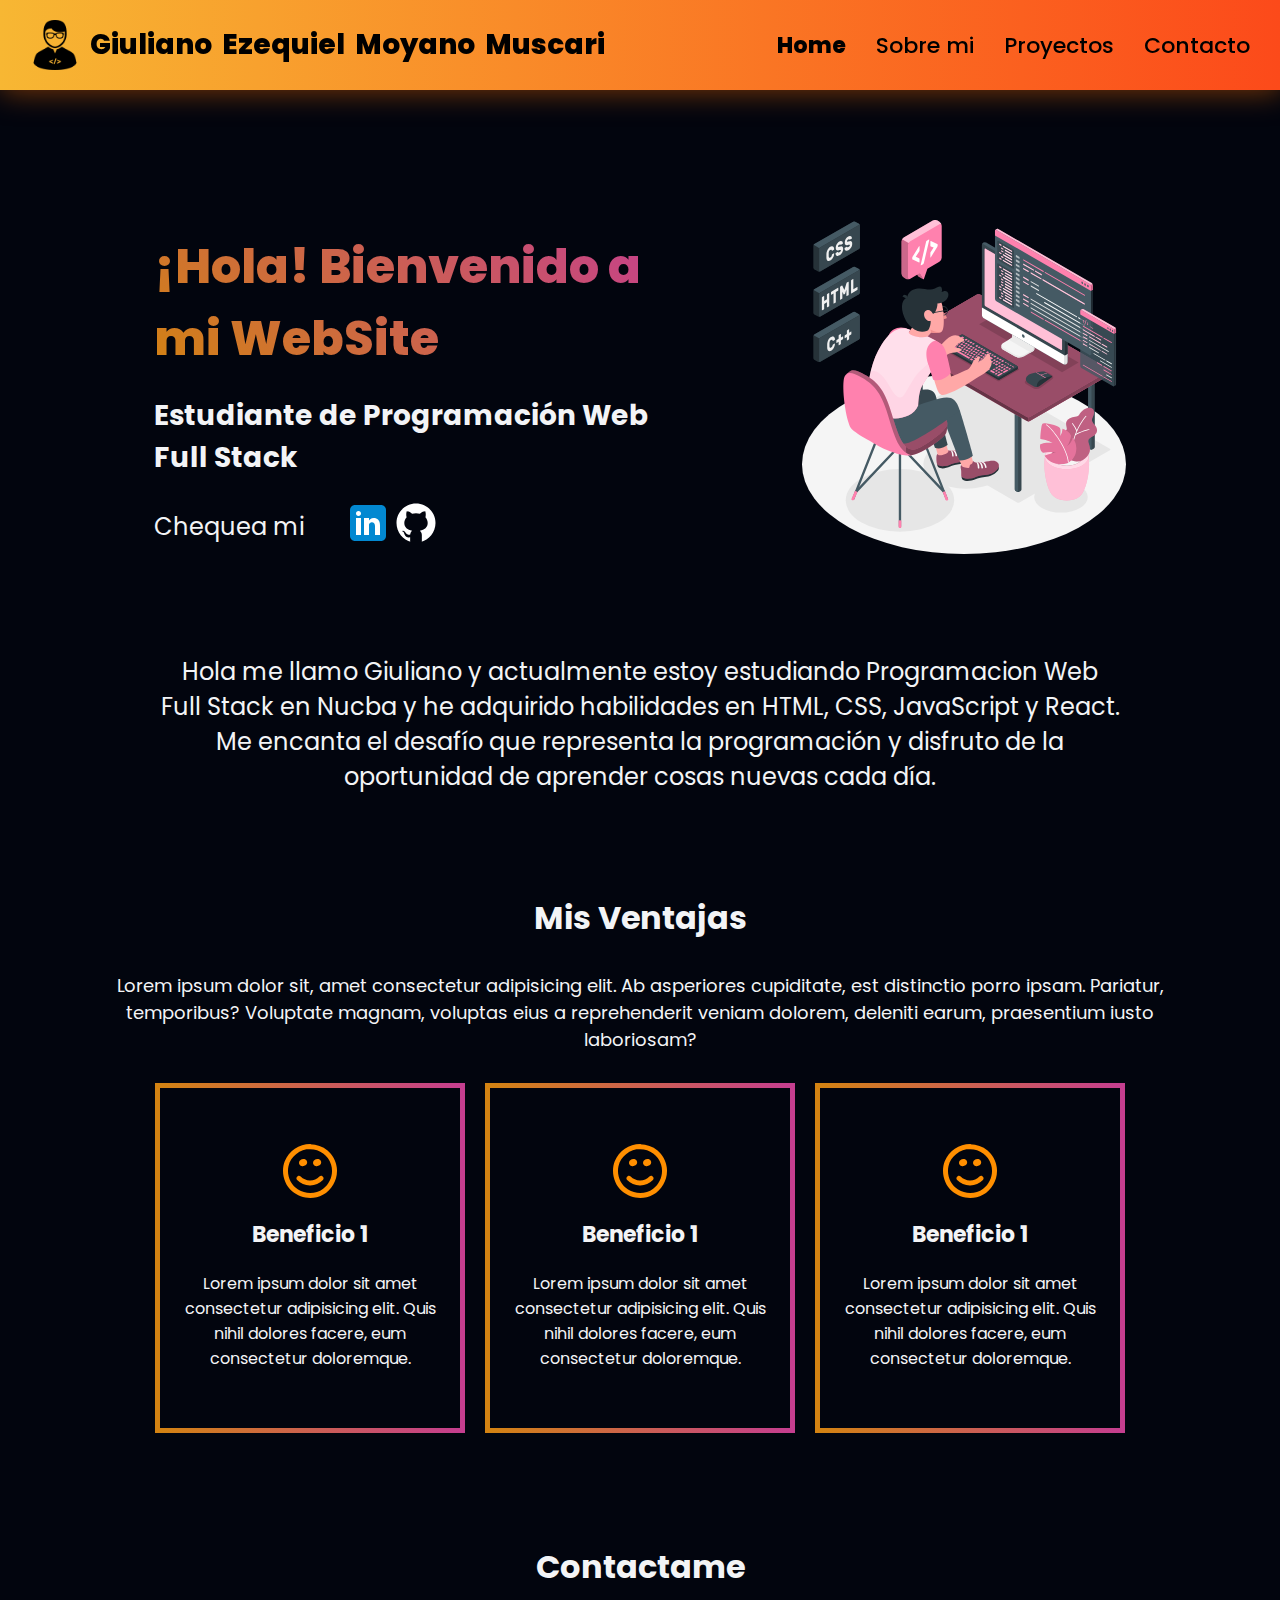
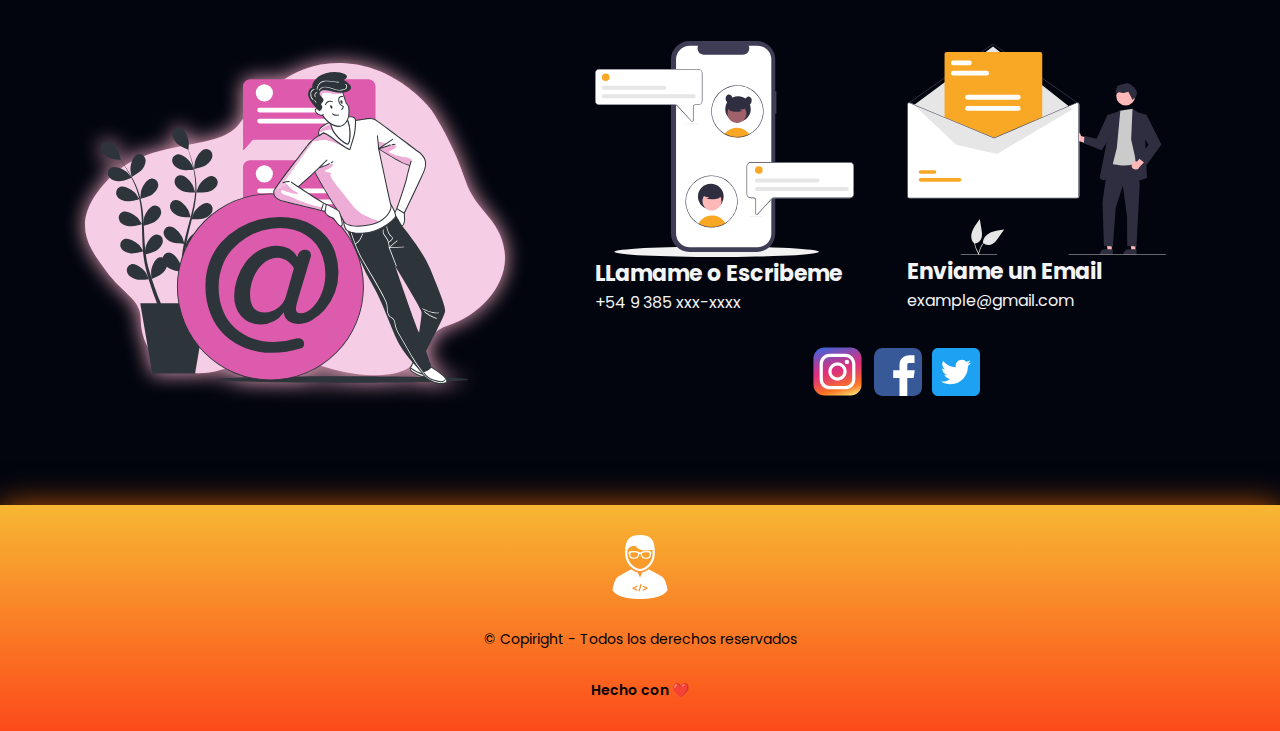
<file: Landing Page/index.html>
<!DOCTYPE html>
<html lang="es-en">

<head>
    <meta charset="UTF-8">
    <meta http-equiv="X-UA-Compatible" content="IE=edge">
    <meta name="viewport" content="width=device-width, initial-scale=1.0">
    <title>Mi Portfolio</title>
    <!-- CSS -->
    <link rel="stylesheet" href="assets/style.css">
    <link rel="stylesheet" href="assets/mediaqueries.css">
</head>

<body>
    <header>
        <div class="titulo">
            <img class="logo" src="assets/img/logo.png" alt="logo">
            <span>Giuliano Ezequiel Moyano Muscari</span>
        </div>
        <nav>
            <!-- Agregamos el label con la imagen del menu hamburguesa -->
            <label for="menu-toggle" class="menu-label">
                <img src="assets/img/menu.png" class="menu-icon">
            </label>
            <input type="checkbox"  id="menu-toggle">

            <ul class="navbar-list">
                <li><a href="#">Home</a></li>
                <li><a href="#">Sobre mi</a></li>
                <li><a href="#">Proyectos</a></li>
                <li><a href="#">Contacto</a></li>
            </ul>
        </nav>
    </header>

    <main>
        <!--------------- Section Hero --------------->
        <section id="hero">
            <div class="hero-info">
                <h1>¡Hola! Bienvenido a mi WebSite</h1>
                <h3>Estudiante de Programación Web Full Stack</h3>
                <div class="info-icon">
                    <p>Chequea mi </p>
                    <a href="#"><img src="assets/img/Icono/icon-linkedin.svg" alt="Icono Linkedin" class="icons-hero"></a>
                    <a href="#"><img src="assets/img/Icono/icon-github.svg" alt="Icono Github" class="icons-hero"></a>
                </div>
            </div>
            <img src="assets/img/hero/Programming-amico (rose).svg" alt="Coding">
        </section>

        <!--------------- Section Información --------------->
        <section id="info">
            <p>
                Hola me llamo Giuliano y actualmente estoy estudiando Programacion Web Full Stack en Nucba y he adquirido habilidades en HTML, CSS, JavaScript y React. Me encanta el desafío que representa la programación y disfruto de la oportunidad de aprender cosas nuevas cada día.
            </p>
        </section>

        <!--------------- Section Ventajas + Cards --------------->
        <section id="ventajas">
            <h2>Mis Ventajas</h2>
            <p class="info-ventajas">Lorem ipsum dolor sit, amet consectetur adipisicing elit. Ab asperiores cupiditate, est distinctio porro ipsam. Pariatur, temporibus? Voluptate magnam, voluptas eius a reprehenderit veniam dolorem, deleniti earum, praesentium iusto laboriosam?</p>
            <div class="container-cards">
                <div class="card-ventaja">
                    <img src="assets/img/Icono/icono-ventajas-cards_smiley-face.svg" alt="Icono ventaja">
                    <h4>Beneficio 1</h4>
                    <p>Lorem ipsum dolor sit amet consectetur adipisicing elit. Quis nihil dolores facere, eum consectetur doloremque.</p>
                </div>
                <div class="card-ventaja">
                    <img src="assets/img/Icono/icono-ventajas-cards_smiley-face.svg" alt="Icono ventaja">
                    <h4>Beneficio 1</h4>
                    <p>Lorem ipsum dolor sit amet consectetur adipisicing elit. Quis nihil dolores facere, eum consectetur doloremque.</p>
                </div>
                <div class="card-ventaja">
                    <img src="assets/img/Icono/icono-ventajas-cards_smiley-face.svg" alt="Icono ventaja">
                    <h4>Beneficio 1</h4>
                    <p>Lorem ipsum dolor sit amet consectetur adipisicing elit. Quis nihil dolores facere, eum consectetur doloremque.</p>
                </div>
            </div>
        </section>
        

        <!--------------- Section Contacto --------------->
        <section id="contacto">
            <h2>Contactame</h2>
            <div class="container-contact">
                <img src="assets/img/Contact/Mention-bro.svg" alt="Contactame" class="img-contactame">

                <div class="container-info">
                    <div class="container-info-cards">
                        
                        <div class="card-contact">
                            <img src="assets/img/Icono/icon_chat.svg" alt="Icono Chat">
                            <h4>LLamame o Escribeme</h4>
                            <p>+54 9 385 xxx-xxxx</p>
                        </div>

                        <div class="card-contact">
                            <img src="assets/img/Icono/icon_mail.svg" alt="Icono Email">
                            <h4>Enviame un Email</h4>
                            <p>example@gmail.com</p>
                        </div>

                    </div>

                    <div class="redes">
                        <a href="#"><img src="assets/img/Icono/icon-instagram.svg" alt="Icono Instagram" class="icon-1"></a>
                        <a href="#"><img src="assets/img/Icono/icon-facebook.svg" alt="Icono Facebook" class="icons-contact"></a>
                        <a href="#"><img src="assets/img/Icono/icon-twiiter.svg" alt="Icono Twiiter" class="icons-contact"></a>
                    </div>
                </div>





            </div>





        </section>
    </main>

    <footer>
        <img src="assets/img/logo-white.png" alt="logo">
        <p>© Copiright - Todos los derechos reservados</p>
        <p>Hecho con ❤️</p>
    </footer>
</body>
</html>
</file>
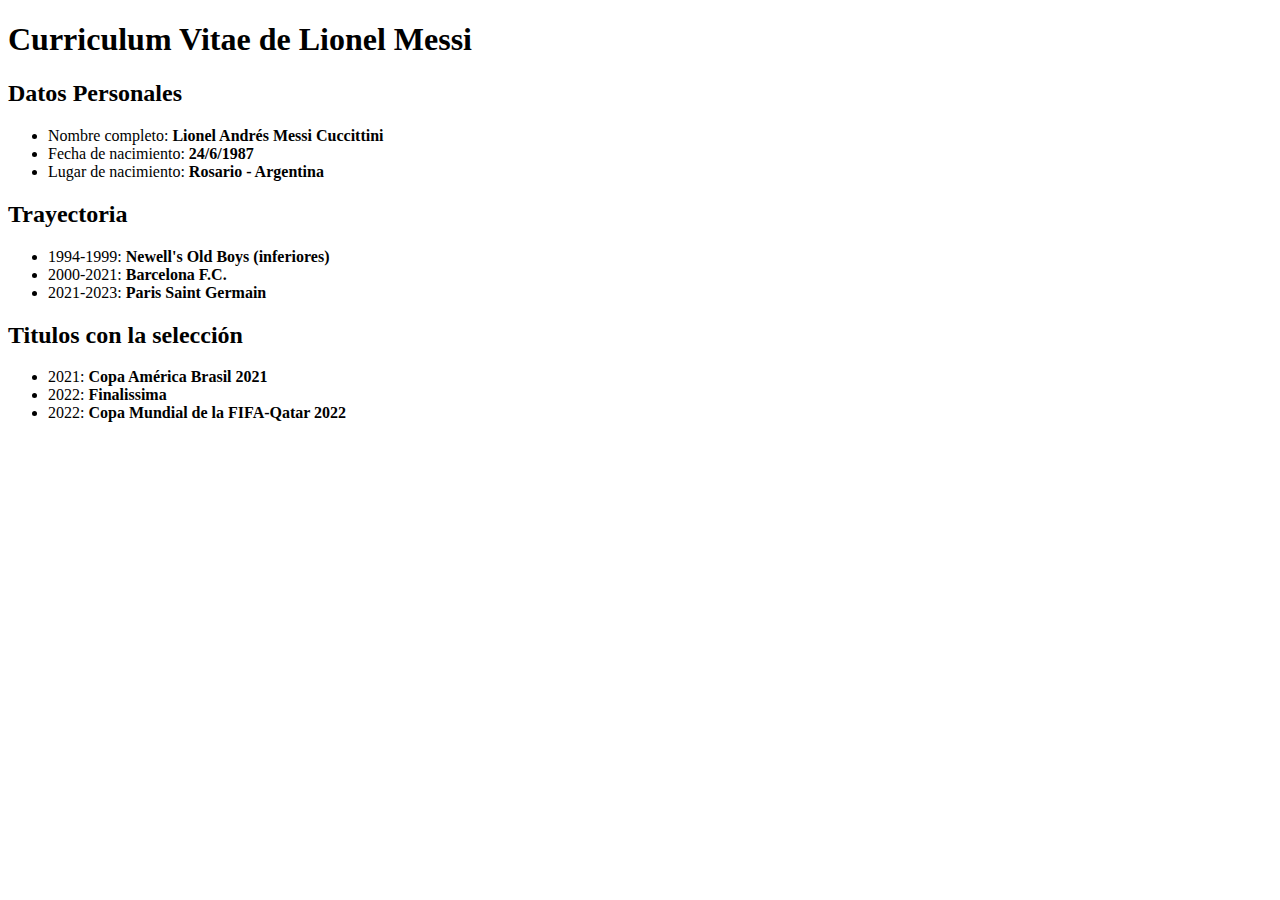
<file: E1 Listas y Formularios - Diseño Web/ejercicio1-listas.html>
<!DOCTYPE html>
<html>
<head>
    <meta charset="UTF-8">
    <title>CV Messi</title>
</head>
<body>
    <h1>Curriculum Vitae de Lionel Messi</h1>
    <div>
        <h2>Datos Personales</h2>
        <ul>
            <li>Nombre completo: <b>Lionel Andrés Messi Cuccittini</b></li>
            <li>Fecha de nacimiento: <b>24/6/1987</b></li>
            <li>Lugar de nacimiento: <b>Rosario - Argentina</b></li>
        </ul>
    </div>
    <div>
        <h2>Trayectoria</h2>
        <ul>
            <li>1994-1999: <b>Newell's Old Boys (inferiores)</b></li>
            <li>2000-2021: <b>Barcelona F.C.</b></li>
            <li>2021-2023: <b>Paris Saint Germain</b></li>
        </ul>
    </div>
    <div>
        <h2>Titulos con la selección</h2>
        <ul>
            <li>2021: <b>Copa América Brasil 2021</b></li>
            <li>2022: <b>Finalissima</b></li>
            <li>2022: <b>Copa Mundial de la FIFA-Qatar 2022</b></li>
        </ul>
    </div>
</body>
</html>
</file>
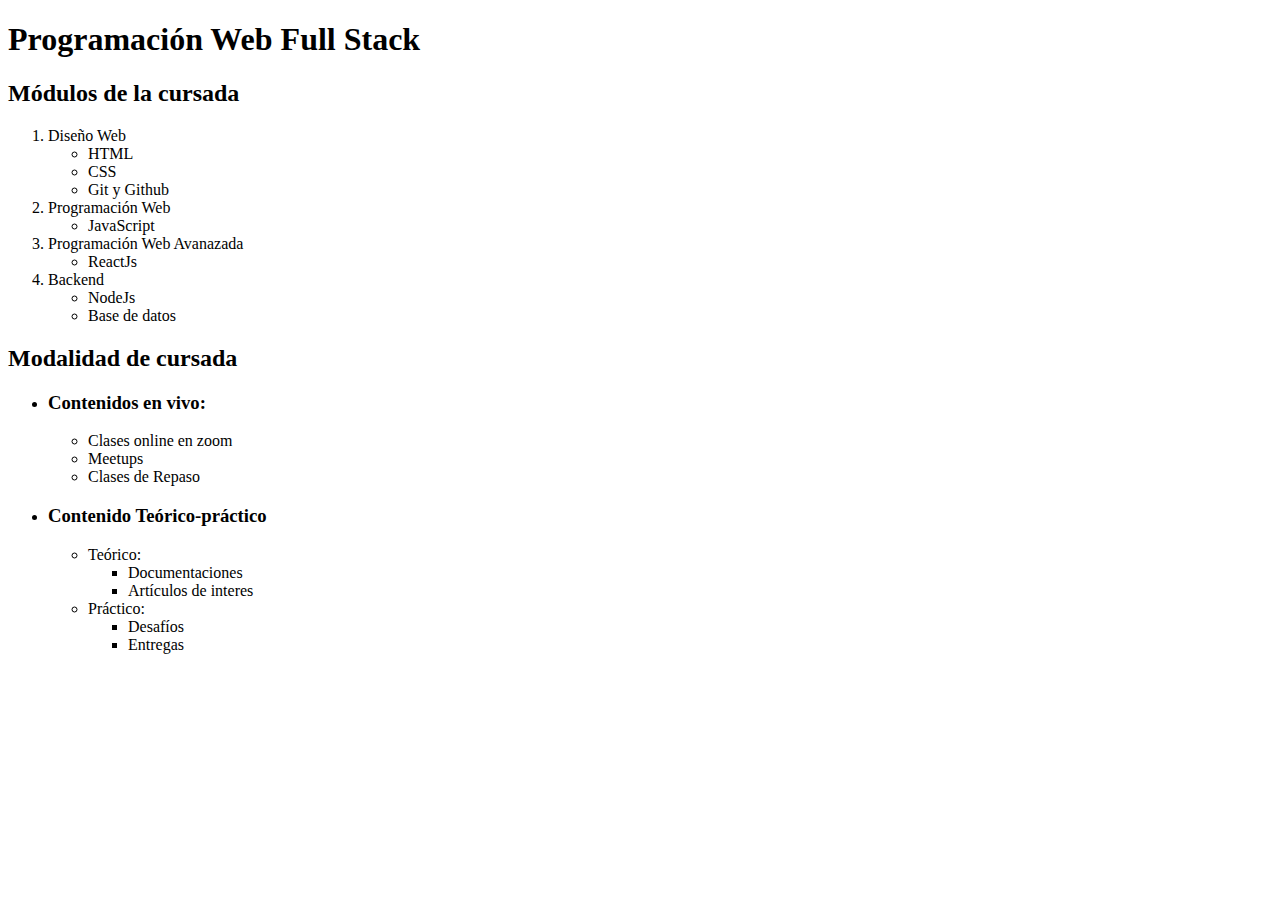
<file: E1 Listas y Formularios - Diseño Web/ejercicio2-listas anidadas.html>
<!DOCTYPE html>
<html>
    <head>
        <meta charset="UTF-8" />
        <title>Programación Web Full Stack</title>
    </head>
    <body>
        <header>
            <h1>Programación Web Full Stack</h1>
        </header>
        <main>
            <section>
                <h2>Módulos de la cursada</h2>
                <ol>
                    <li>Diseño Web</li>
                    <ul>
                        <li>HTML</li>
                        <li>CSS</li>
                        <li>Git y Github</li>
                    </ul>
                    <li>Programación Web</li>
                    <ul>
                        <li>JavaScript</li>
                    </ul>
                    <li>Programación Web Avanazada</li>
                    <ul>
                        <li>ReactJs</li>
                    </ul>
                    <li>Backend</li>
                    <ul>
                        <li>NodeJs</li>
                        <li>Base de datos</li>
                    </ul>
                </ol>
            </section>
            <section>
                <h2>Modalidad de cursada</h2>
                <ul>
                    <li><h3>Contenidos en vivo:</h3></li>
                    <ul>
                        <li>Clases online en zoom</li>
                        <li>Meetups</li>
                        <li>Clases de Repaso</li>
                    </ul>
                    <li><h3>Contenido Teórico-práctico</h3></li>
                    <ul>
                        <li>Teórico:</li>
                        <ul>
                            <li>Documentaciones</li>
                            <li>Artículos de interes</li>
                        </ul>
                        <li>Práctico:</li>
                        <ul>
                            <li>Desafíos</li>
                            <li>Entregas</li>
                        </ul>
                    </ul>
                </ul>
            </section>
        </main>
    </body>
</html>
</file>
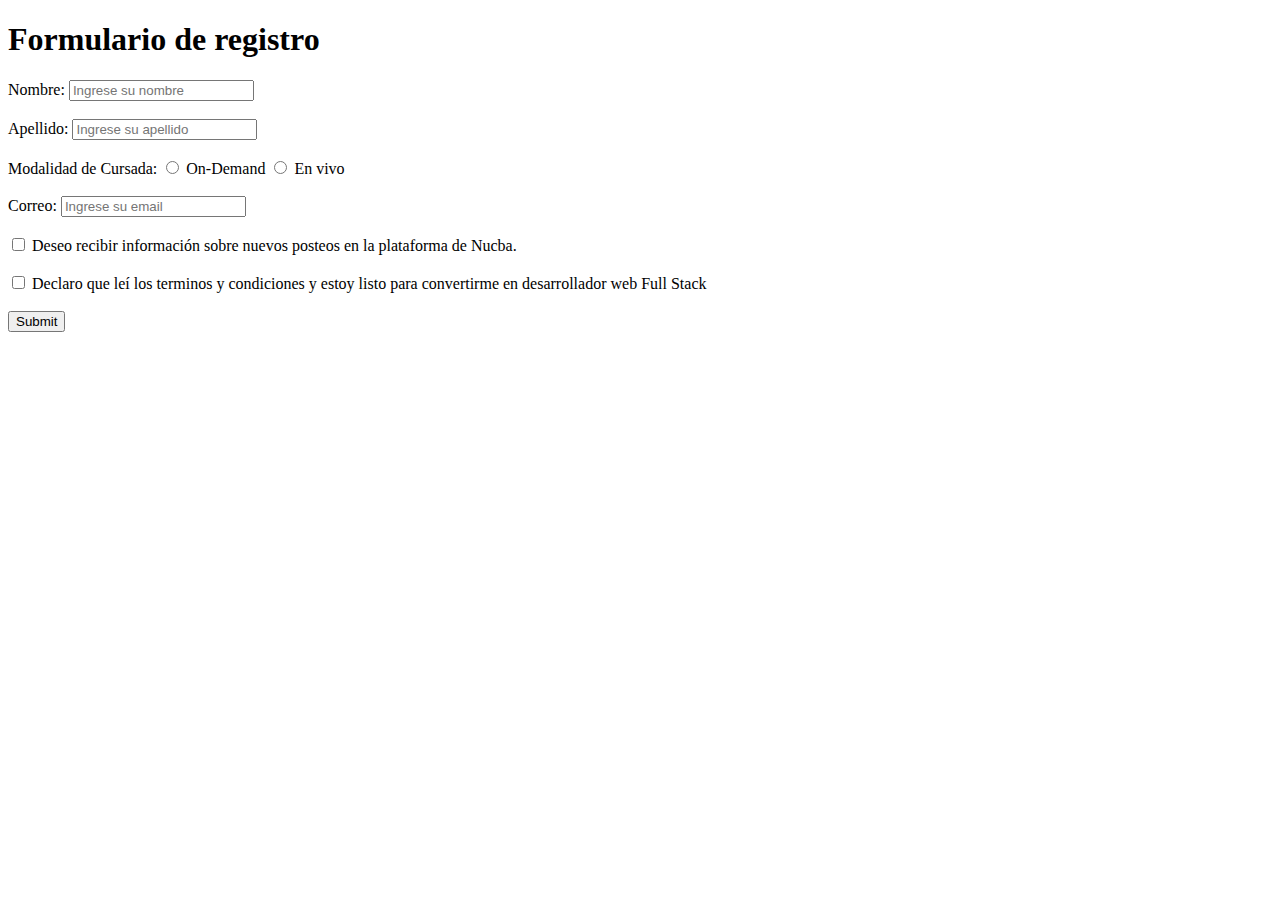
<file: E1 Listas y Formularios - Diseño Web/ejercicio3-formularios.html>
<!DOCTYPE html>
<html>
<head>
    <meta charset="UTF-8">
    <title>Formulario de Registro</title>
</head>
<body>
    <h1>Formulario de registro</h1>
    <form>
        <label for="nombre">Nombre: </label>
        <input type="text" id="nombre" placeholder="Ingrese su nombre" required>

        <br><br>

        <label for="apellido">Apellido: </label>
        <input type="text" id="apellido" placeholder="Ingrese su apellido" required>

        <br><br>

        <span>Modalidad de Cursada: </span>
        <input type="radio" name="modalidad" id="modalidad">
        <label for="modalidad">On-Demand</label>
        <input type="radio" name="modalidad" id="modalidad">
        <label for="modalidad">En vivo</label>

        <br><br>
        
        <label for="correo">Correo: </label>
        <input type="email" id="correo" placeholder="Ingrese su email" required>
        
        <br><br>

        <input type="checkbox" id="recibirinf">
        <label for="recibirinf">Deseo recibir información sobre nuevos posteos en la plataforma de Nucba.</label>

        <br><br>

        <input type="checkbox" id="tyc" required>
        <label for="tyc">Declaro que leí los terminos y condiciones y estoy listo para convertirme en desarrollador web Full Stack</label>

        <br><br>

        <input type="submit">
    </form>
</body>
</html>
</file>
<file: Landing Page/assets/style.css>
@import url('https://fonts.googleapis.com/css2?family=Poppins:ital,wght@0,300;0,400;0,500;0,600;0,700;0,800;1,300;1,400;1,500;1,600;1,700;1,800&display=swap');

:root{
    /*bg colors*/
    --background: #02050e;
    --secondary: #272d37;

    
    /*Text colors*/
    --text-gray: #adb9c7;
    --text-white: #f3f4f6;
    --text-green: #00D15C;
    --text-black: #000000; 
    
    /*Decoration*/
    --fire: #ff6f00c5;
    --electric: #64d3ff;
    --neon-rose: #F3ACC5;
    --rose: #eb259c;

    /* Gardientes */
    --chear-up-emo-kid:  #556270, #ff6b6b;
    --crazy-orange: #d38312, #c53e8f;
    --orange-fun: #fc4a1a, #f7b733;
    }

*{
    margin: 0;
    padding: 0;
    box-sizing: border-box;
    list-style-type: none;
    text-decoration: none;
    font-family: "Poppins", sans-serif;
}


/* ------------------------- Header y Barra de Navegacion ------------------------- */
header{
    position: sticky;
    top: 0;
    z-index: 2;
    background: linear-gradient(to left, var(--orange-fun));
    display: flex;
    justify-content: space-between;
    align-items: center;
    width: 100%;
    padding: 20px 30px;
    box-shadow: 1px 1px 30px  rgba(255,111,0 ,0.5); 
}


.logo{
    width: 50px;
}

.titulo{
    display: flex;
    align-items: center;
    gap: 10px;
    color:var(--text-black);
}

.titulo span{
    font-size: 28px;
    font-weight: 800;
    word-spacing: 5px;
}

#menu-toggle,
.menu-label{
    display: none;
}

.navbar-list{
    display: flex;
    align-items: center;
    justify-content: center;
    gap: 30px;
}

.navbar-list a{
    font-size: 22px;
    font-weight: 500;
    color: var(--text-black);
}

.navbar-list li:first-child > a{
    font-weight: 800;
}

.navbar-list a:hover{
    color: var(--text-white);
    font-weight: 800;
}



/* ---------------------------- Main ---------------------------- */
main{
    background-color: var(--background);
    color: var(--text-white);
    width: 100%;
    display: flex;
    align-items: center;
    justify-content: center;
    flex-direction: column;
}


/* ---------- Section-hero ---------- */
#hero{
    margin-top: 60px;
    padding: 70px 0;
    max-width: 1200px;
    display: flex;
    align-items: flex-end;
    justify-content: center;
}


.hero-info{
    display: flex;
    flex-direction: column;
    gap: 20px;
    width: 60%;
}

.hero-info h1{
    font-size: 48px;
    font-weight: 800;
    background: linear-gradient(45deg, var(--crazy-orange));
    color: transparent;
    background-clip: text;
    -webkit-background-clip: text;
    width: 80%;
    min-width: 500px;
}

.hero-info h3{
    font-size: 28px;
    width: 80%;
}

.hero-info p{
    font-size: 24px;
    font-weight: 400;
    text-align: start;
}

.info-icon{
    display: flex;
    align-items: center;
}

.info-icon p{
    margin-right: 40px;
}

.icons-hero{
    width: 48px;
}

#hero > img{
    width: 30%;
    transition-property: transform, filter;
    transition-duration: 1.5s;
}

#hero img:hover{
    transform: scale(1.1);
    filter: drop-shadow(0px 0px 5px var(--neon-rose));
}

/* ---------- Section Información ---------- */
#info{
    max-width: 1200px;
    padding: 30px 0;
    display: flex;
    flex-direction: column;
    align-items: center;
    justify-content: center;
    gap: 20px;
}

#info p{
    width: 80%;
    text-align: center;
    font-size: 24px;
}


/* ---------- Section Ventajas + Cards ---------- */
#ventajas{
    max-width: 1200px;
    padding: 70px 0;
    display: flex;
    flex-direction: column;
    align-items: center;
    justify-content: center;
    gap: 30px;
    text-align: center;
}

h2{
    font-size: 32px;
}

.info-ventajas{
    font-size: 18px;
    width: 90%;
}
.container-cards{
    display: flex;
    justify-content: space-around;
    align-items: flex-start;
    flex-wrap: wrap;
    gap: 20px;
}

.card-ventaja{
    width: 310px;
    height: 350px;
    border: 5px solid transparent;
    border-image: linear-gradient(to right, var(--crazy-orange)) 1;
    display: flex;
    flex-direction: column;
    justify-content: center;
    align-items: center;
    gap: 20px;
    text-align: center;
    transition-property:transform, filter ;
    transition-duration: 1s;
    padding: 0 10px;
}

.card-ventaja p{
    font-size: 16px;
}

.card-ventaja:hover{
    transform: scale(1.05);
    filter: drop-shadow(1px 1px 10px var(--neon-rose));
}

h4{
    font-size: 22px;
}


/* --------------- Section Contacto --------------- */
#contacto{
    display: flex;
    flex-direction: column;
    justify-content: center;
    align-items: center;
    padding: 40px 0;
    max-width: 1200px;
    gap: 50px;
    margin-bottom: 60px;
}


.container-contact{
    display: flex;
    justify-content: space-around;
    align-items: center;
}

.img-contactame{
    filter: drop-shadow(0px 0px 10px var(--neon-rose));
    width: 35%;
}

.container-info{
    width: 50%;
    display: flex;
    flex-direction: column;
    align-items: center;
    gap: 30px;
}

.container-info-cards{
    display: flex;
    justify-content: space-between;
    align-items: center;
    width: 100%;
}

.card-contact{
    display: flex;
    flex-direction: column;
    width: 48%;
}

.card-contact img{
    width: 90%;
}

.redes{
    display: flex;
    gap: 10px;
    align-items: center;
    justify-content: center;
    width: 100%;
}

.icons-contact{
    width: 48px;
}

.icon-1{
    width: 53px;
}






/* ---------------------------- footer ----------------------------*/
footer {
    display: flex;
    flex-direction: column;
    justify-content: center;
    align-items: center;
    gap: 30px;
    padding: 30px 0;
    background: linear-gradient(to top, var(--orange-fun));
    box-shadow: 1px 1px 30px var(--fire) ; 
}


footer p {
    font-weight: 400;
    font-size: 14px;
}

footer p:last-child{
    font-weight: 600;
}
</file>
<file: Landing Page/assets/mediaqueries.css>
@media(max-width: 1200px) {
/* ------------------------- Header y Barra de Navegacion ------------------------- */
  header{
    flex-direction: column;
    gap: 15px;
  }
}


@media(max-width: 992px) {
  /* ---------------------------- Main ---------------------------- */

/* ---------- Section-hero ---------- */
  #hero{
    align-items: flex-end;
  }

  .hero-info{
    padding-top: 10px;
  }

  .hero-info h1{
    font-size: 44px;
  }

  .hero-info h3{
    font-size: 24px;
  }

  .hero-info p{
    font-size: 18px;
  }

  #hero > img{
    width: 30%;
  }

/* ---------- Section-Info ---------- */
  #info p{
    font-size: 18px;
  }

/* ---------- Section Ventajas + Cards ---------- */
  .container-cards{
    flex-direction: column;
  }

/* --------------- Section Contacto --------------- */
  #contacto{
    gap: 30px
  }

  .container-contact{
    flex-direction: column;
    gap: 30px;
  }
}

@media (max-width: 630px) {
/* ------------------------- Header  ------------------------- */
  header{
    flex-direction: row;
  }

  .titulo{
    width: 70%;
  }

  .menu-label{
    display: flex ;
    cursor: pointer;
  }

  .navbar-list{
    display: none;
    flex-direction: column;
    width: 100%;
    position: absolute;
    top: 110px;
    left: 0%;
    padding: 40px 0;
    background: linear-gradient(to bottom, var(--crazy-orange));
    z-index: 2;
  }

  .navbar-list a{
    /* color: var(--text-white); */
  }

  #menu-toggle:checked + .navbar-list{ /*para que la lista se muestre cuando se clickea el icono del menu*/
    display: flex; 
  }
  

}


@media (max-width: 576px) {
/* ------------------------- Header  ------------------------- */
  .titulo span {
    font-size: 24px;
  }

  .navbar-list a {
    font-size: 18px;
  }

  #hero{
    flex-direction: column;
    justify-content: center;
    align-items: center;
    flex-wrap: wrap;
    gap: 40px;
  }

  .hero-info{
    width: 90%;
    align-items: center;
  }

  .hero-info h1,
  .hero-info h3{
    text-align: center;
  }

  .hero-info h1{
    min-width: 300px;
  }

}
</file>
